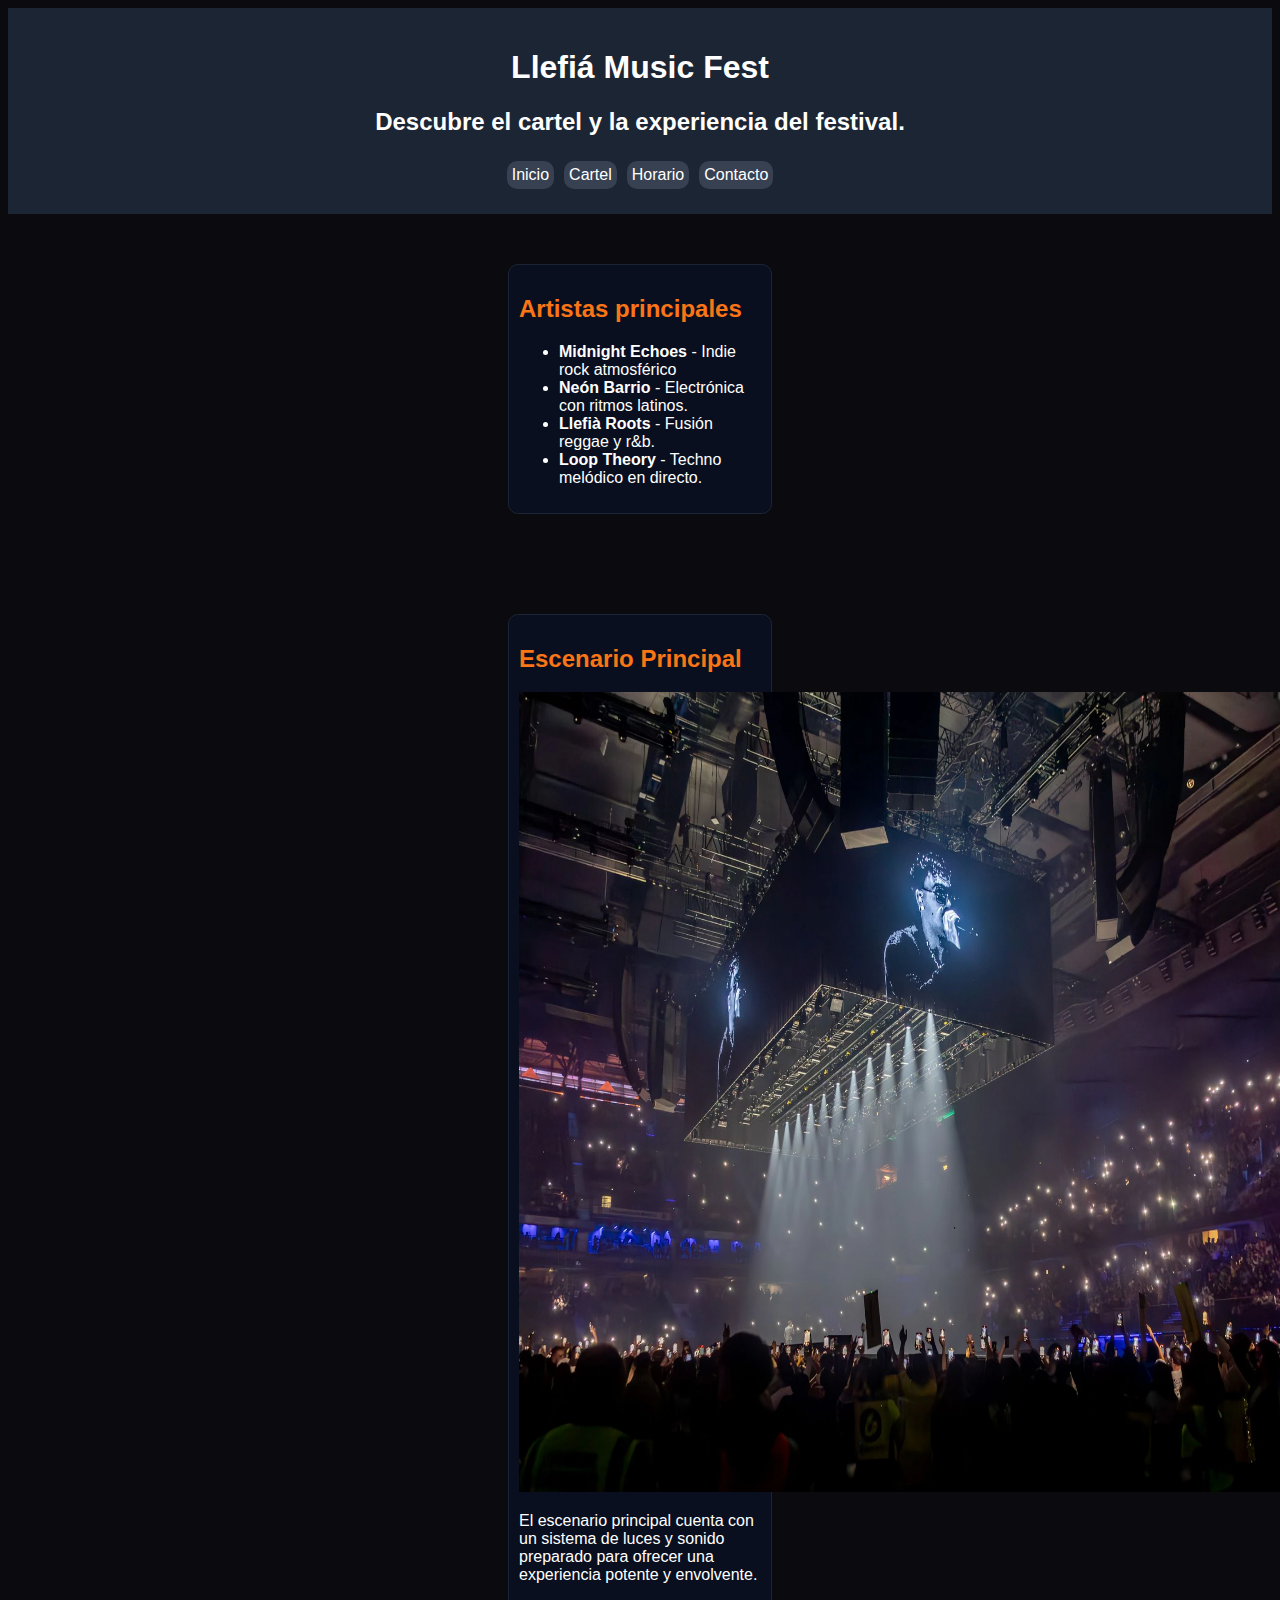
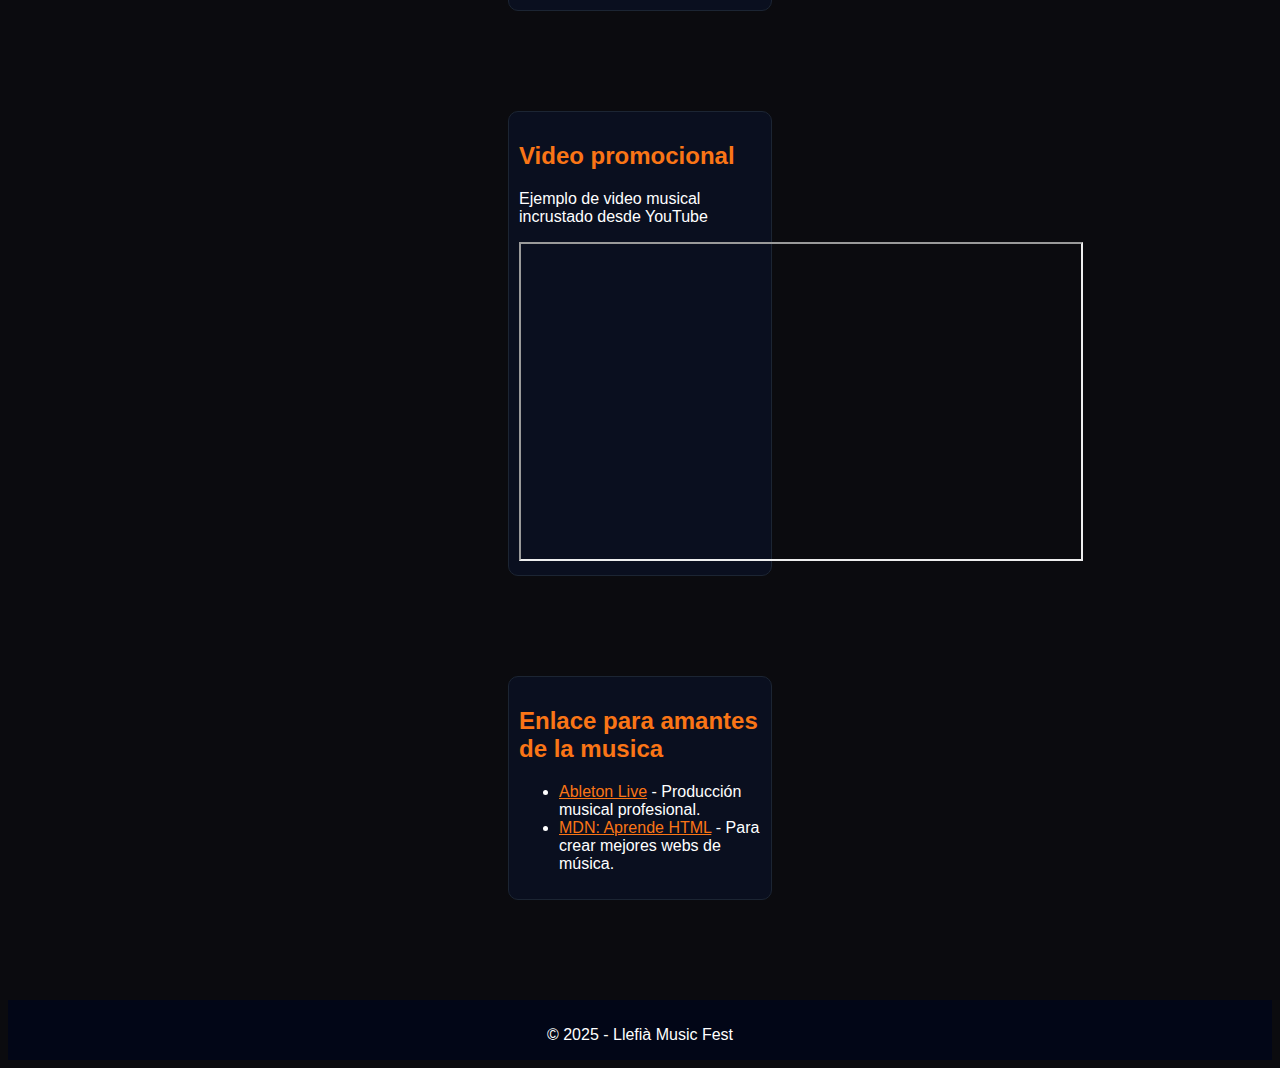
<file: paginas/cartel.html>
<!DOCTYPE html>
<html lang="es">
  <head>
    <meta charset="UTF-8" />
    <meta name="viewport" content="width=device-width, initial-scale=1.0" />
    <title>Cartel</title>
    <link rel="stylesheet" href="../style.css" />
  </head>
  <body>
    <div class="enlaces">
      <h1>Llefiá Music Fest</h1>
      <h2>Descubre el cartel y la experiencia del festival.</h2>

      <div class="solo">
        <div class="cadauno">
          <a href="../index.html">Inicio</a>
        </div>

        <div class="cadauno">
          <a href="cartel.html">Cartel</a>
        </div>

        <div class="cadauno">
          <a href="horario.html">Horario </a>
        </div>

        <div class="cadauno">
          <a href="contacto.html">Contacto</a>
        </div>
      </div>
    </div>

    <div class="container">
      <h2>Artistas principales</h2>
      <ul>
        <li><strong>Midnight Echoes</strong> - Indie rock atmosférico</li>
        <li><strong>Neón Barrio</strong> - Electrónica con ritmos latinos.</li>
        <li><strong>Llefià Roots</strong> - Fusión reggae y r&b.</li>
        <li><strong>Loop Theory</strong> - Techno melódico en directo.</li>
      </ul>
    </div>

    <div class="container">
      <h2>Escenario Principal</h2>
      <img
        src="../concierto.webp"
        alt="Foto concierto"
        height="800"
        width="800"
      />
      <p>
        El escenario principal cuenta con un sistema de luces y sonido preparado
        para ofrecer una experiencia potente y envolvente.
      </p>
    </div>

    <div class="container">
      <h2>Video promocional</h2>
      <p>Ejemplo de video musical incrustado desde YouTube</p>
      <iframe
        width="560"
        height="315"
        src="https://www.youtube.com/embed/eS4AEloW5kY?si=Bk5fzqG74-buDMVX"
        title="YouTube video player"
        allow="accelerometer; autoplay; clipboard-write; encrypted-media; gyroscope; picture-in-picture; web-share"
        referrerpolicy="strict-origin-when-cross-origin"
        allowfullscreen
      ></iframe>
    </div>

    <div class="container">
      <h2>Enlace para amantes de la musica</h2>
      <ul>
        <li>
          <a href="https://www.youtube.com/@QuevedoPD">Ableton Live</a> -
          Producción musical profesional.
        </li>
        <li>
          <a href="https://www.youtube.com/watch?v=XZmGGAbHqa0"
            >MDN: Aprende HTML</a
          >
          - Para crear mejores webs de música.
        </li>
      </ul>
    </div>

    <div class="abajo">
      <p>© 2025 - Llefià Music Fest</p>
    </div>
  </body>
</html>
</file>
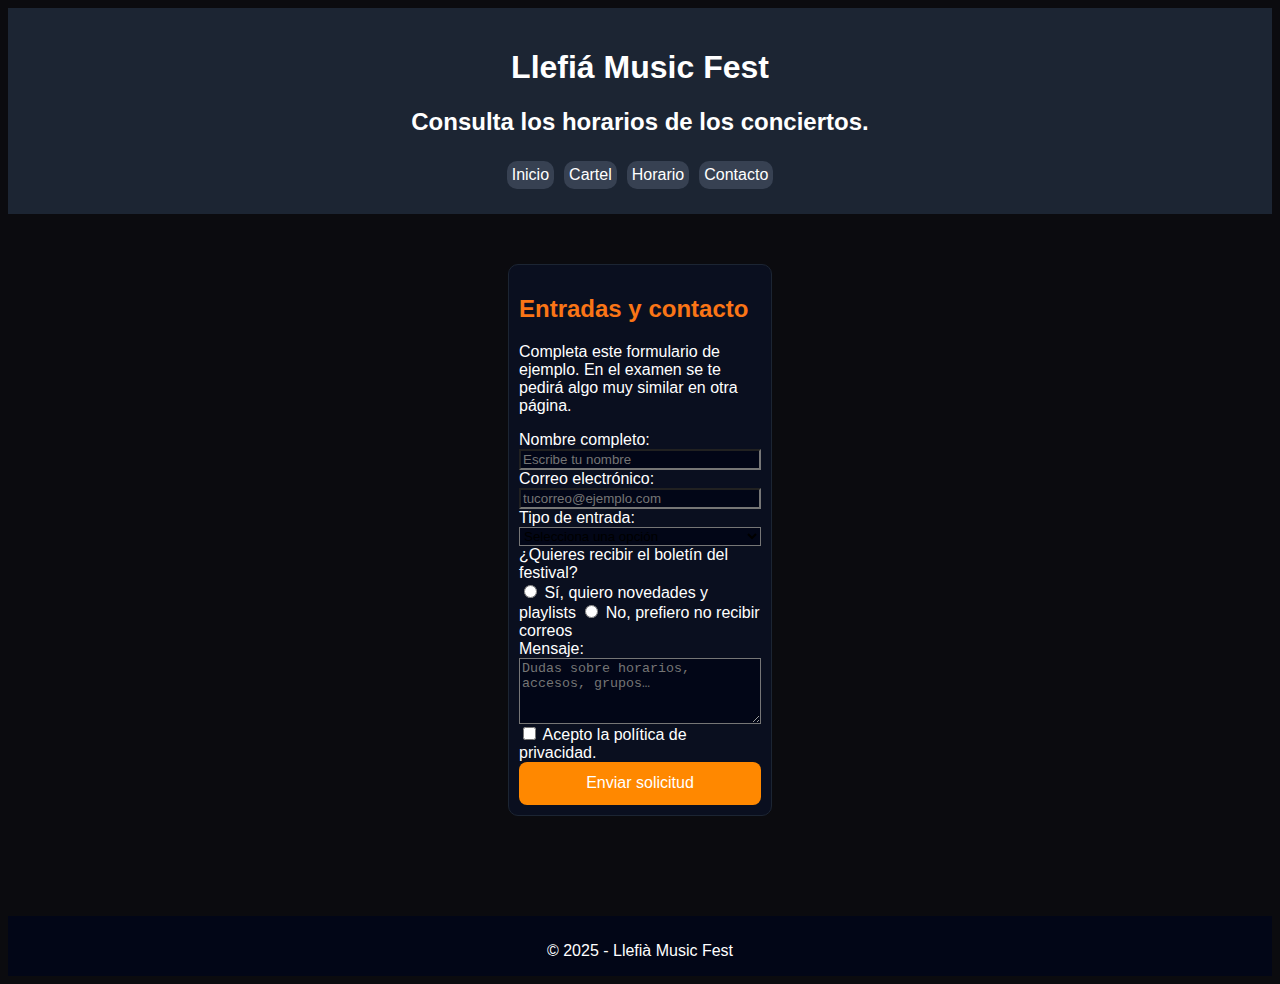
<file: paginas/contacto.html>
<!DOCTYPE html>
<html lang="es">
  <head>
    <meta charset="UTF-8" />
    <meta name="viewport" content="width=device-width, initial-scale=1.0" />
    <title>Contacto</title>
    <link rel="stylesheet" href="../style.css" />
  </head>
  <body>
    <div class="enlaces">
      <h1>Llefiá Music Fest</h1>
      <h2>Consulta los horarios de los conciertos.</h2>

      <div class="solo">
        <div class="cadauno">
          <a href="../index.html">Inicio</a>
        </div>

        <div class="cadauno">
          <a href="cartel.html">Cartel</a>
        </div>

        <div class="cadauno">
          <a href="horario.html">Horario </a>
        </div>

        <div class="cadauno">
          <a href="contacto.html">Contacto</a>
        </div>
      </div>
    </div>

    <div class="container">
      <h2>Entradas y contacto</h2>
      <p>
        Completa este formulario de ejemplo. En el examen se te pedirá algo muy
        similar en otra página.
      </p>

      <form>
        <label for="nombre">Nombre completo:</label>
        <input
          type="text"
          id="nombre"
          name="nombre"
          placeholder="Escribe tu nombre"
          required
        />

        <label for="email">Correo electrónico:</label>
        <input
          type="email"
          id="email"
          name="email"
          placeholder="tucorreo@ejemplo.com"
          required
        />

        <label for="entrada">Tipo de entrada:</label>
        <select id="entrada" name="entrada" required>
          <option value="">Selecciona una opción</option>
          <option value="1dia">Pase 1 día</option>
          <option value="3dias">Pase 3 días</option>
          <option value="vip">Entrada VIP</option>
        </select>

        <label>¿Quieres recibir el boletín del festival?</label>
        <div class="radio-group">
          <label><input type="radio" name="boletin" value="si" required /> Sí,
            quiero novedades y playlists</label
          >
          <label><input type="radio" name="boletin" value="no" required /> No,
            prefiero no recibir correos</label
          >
        </div>

        <label for="mensaje">Mensaje:</label>
        <textarea
          id="mensaje"
          name="mensaje"
          rows="4"
          placeholder="Dudas sobre horarios, accesos, grupos…"
        ></textarea>

        <div class="checkbox-group">
          <label><input type="checkbox" name="privacidad" required /> Acepto la
            política de privacidad.</label>
        </div>

        <button type="submit">Enviar solicitud</button>
      </form>
    </div>

    <div class="abajo">
      <p>© 2025 - Llefià Music Fest</p>
    </div>
  </body>
</html>
</file>
<file: style.css>
body {
  background-color: #0b0b0f;
  font-family: sans-serif;
}

.enlaces {
  background-color: #1c2533;
  color: white;
  padding: 20px 300px 20px 300px;
  text-align: center;
  align-items: center;
}

.solo {
  display: flex;
  justify-content: center;
}

.solo a {
  text-decoration: none;
  color: white;
}

.cadauno {
  border: 1px;
  border-radius: 10px;
  background-color: #374152;
  padding: 5px;
  margin: 5px;
}

.container {
  border-radius: 10px;
  border: 1px solid #1c2533;
  padding: 10px;
  margin: 50px 500px 100px 500px;
  background-color: #0a0f1f;
  color: white;
}

.container h2 {
  color: #fa7516;
}

.container a {
  color: #fa7516;
}

.abajo {
  background-color: #020617;
  color: rgb(255, 255, 255);
  text-align: center;
  padding-top: 10px;
  height: 50px;
}

.tabla {
  display: flex;
  justify-content: center;
  width: 100%;
  border-collapse: collapse;
  background-color: #020617;
  color: #f5f5f5;
}

.tabla th {
  background-color: #111826;
  padding: 8px;
  text-align: left;
  font-weight: bold;
}

.tabla td {
  text-align: center;
  border: 1px solid #666;
  padding: 8px;
}

button {
  padding: 0.8rem;
  background-color: #ff8800;
  color: #fff;
  border: none;
  border-radius: 8px;
  font-size: 1rem;
  cursor: pointer;
  transition: background-color 0.3s;
}

button:hover {
  background-color: #e67600;
}

form {
  display: flex;
  flex-direction: column;
  justify-content: space-between;
}

textarea,
input,
select {
  background-color: #020617;
}
</file>
